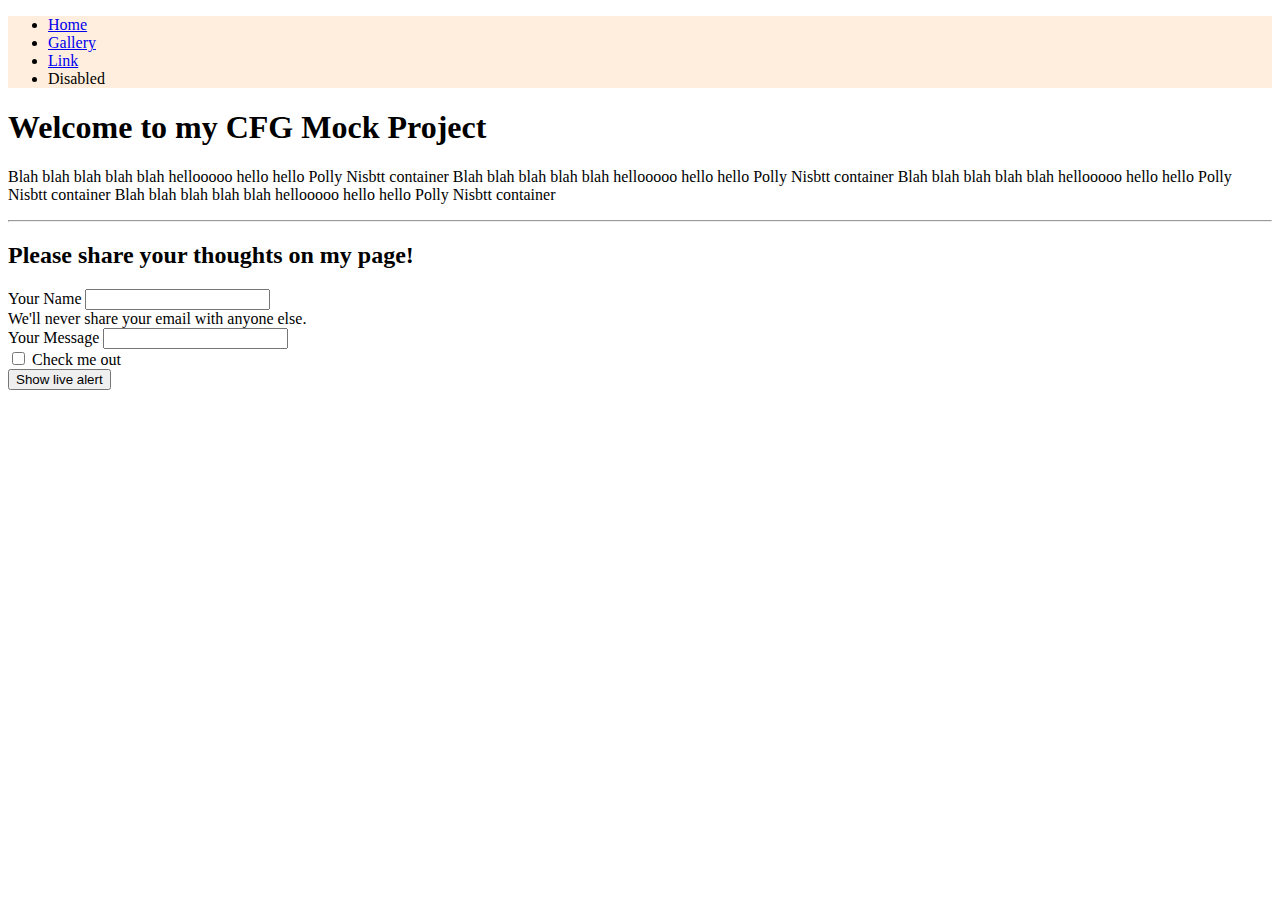
<file: index.html>
<!DOCTYPE html>
<html>
  <head>
    <!-- Stylesheets -->
    <link href="https://cdn.jsdelivr.net/npm/bootstrap@5.1.3/dist/css/bootstrap.min.css" rel="stylesheet" integrity="sha384-1BmE4kWBq78iYhFldvKuhfTAU6auU8tT94WrHftjDbrCEXSU1oBoqyl2QvZ6jIW3" crossorigin="anonymous">
    <link href="./css/styles.css" rel="stylesheet" />

    <title>CFG Example Project</title>
  </head>
  <body>
    <!-- Navigation -->
    <ul class="nav justify-content-center">
      <li class="nav-item">
        <a class="nav-link active" aria-current="page" href="./index.html">Home</a>
      </li>
      <li class="nav-item">
        <a class="nav-link" href="./gallery.html">Gallery</a>
      </li>
      <li class="nav-item">
        <a class="nav-link" href="#">Link</a>
      </li>
      <li class="nav-item">
        <a class="nav-link disabled">Disabled</a>
      </li>
    </ul>

    <main>
      <!-- Main content -->
      <div class="container">
        <!-- Content here -->
        <h1>Welcome to my CFG Mock Project</h1>
        <p>Blah blah blah blah blah hellooooo hello hello Polly Nisbtt container Blah blah blah blah blah hellooooo hello hello Polly Nisbtt container Blah blah blah blah blah hellooooo hello hello Polly Nisbtt container Blah blah blah blah blah hellooooo hello hello Polly Nisbtt container</p>
        <hr>
        <h2>Please share your thoughts on my page!</h2>
        <form>
          <div class="mb-3">
            <label for="exampleInputName1" class="form-label">Your Name</label>
            <input type="email" class="form-control" id="exampleInputEmail1" aria-describedby="emailHelp">
            <div id="emailHelp" class="form-text">We'll never share your email with anyone else.</div>
          </div>
          <div class="mb-3">
            <label for="exampleInputPassword1" class="form-label">Your Message</label>
            <input type="password" class="form-control" id="exampleInputPassword1">
          </div>
          <div class="mb-3 form-check">
            <input type="checkbox" class="form-check-input" id="exampleCheck1">
            <label class="form-check-label" for="exampleCheck1">Check me out</label>
          </div>
          <div id="liveAlertPlaceholder"></div>
            <button type="button" class="btn btn-primary" id="liveAlertBtn">Show live alert</button>
        </form>
      </div>
    </main>

    <footer>
      <!-- Footer content -->
    </footer>

    <!-- Scripts -->
    <script src="https://cdn.jsdelivr.net/npm/bootstrap@5.1.3/dist/js/bootstrap.bundle.min.js" integrity="sha384-ka7Sk0Gln4gmtz2MlQnikT1wXgYsOg+OMhuP+IlRH9sENBO0LRn5q+8nbTov4+1p" crossorigin="anonymous"></script>
    <script src="./js/scripts.js"></script>

  </body>
  
</html>
</file>
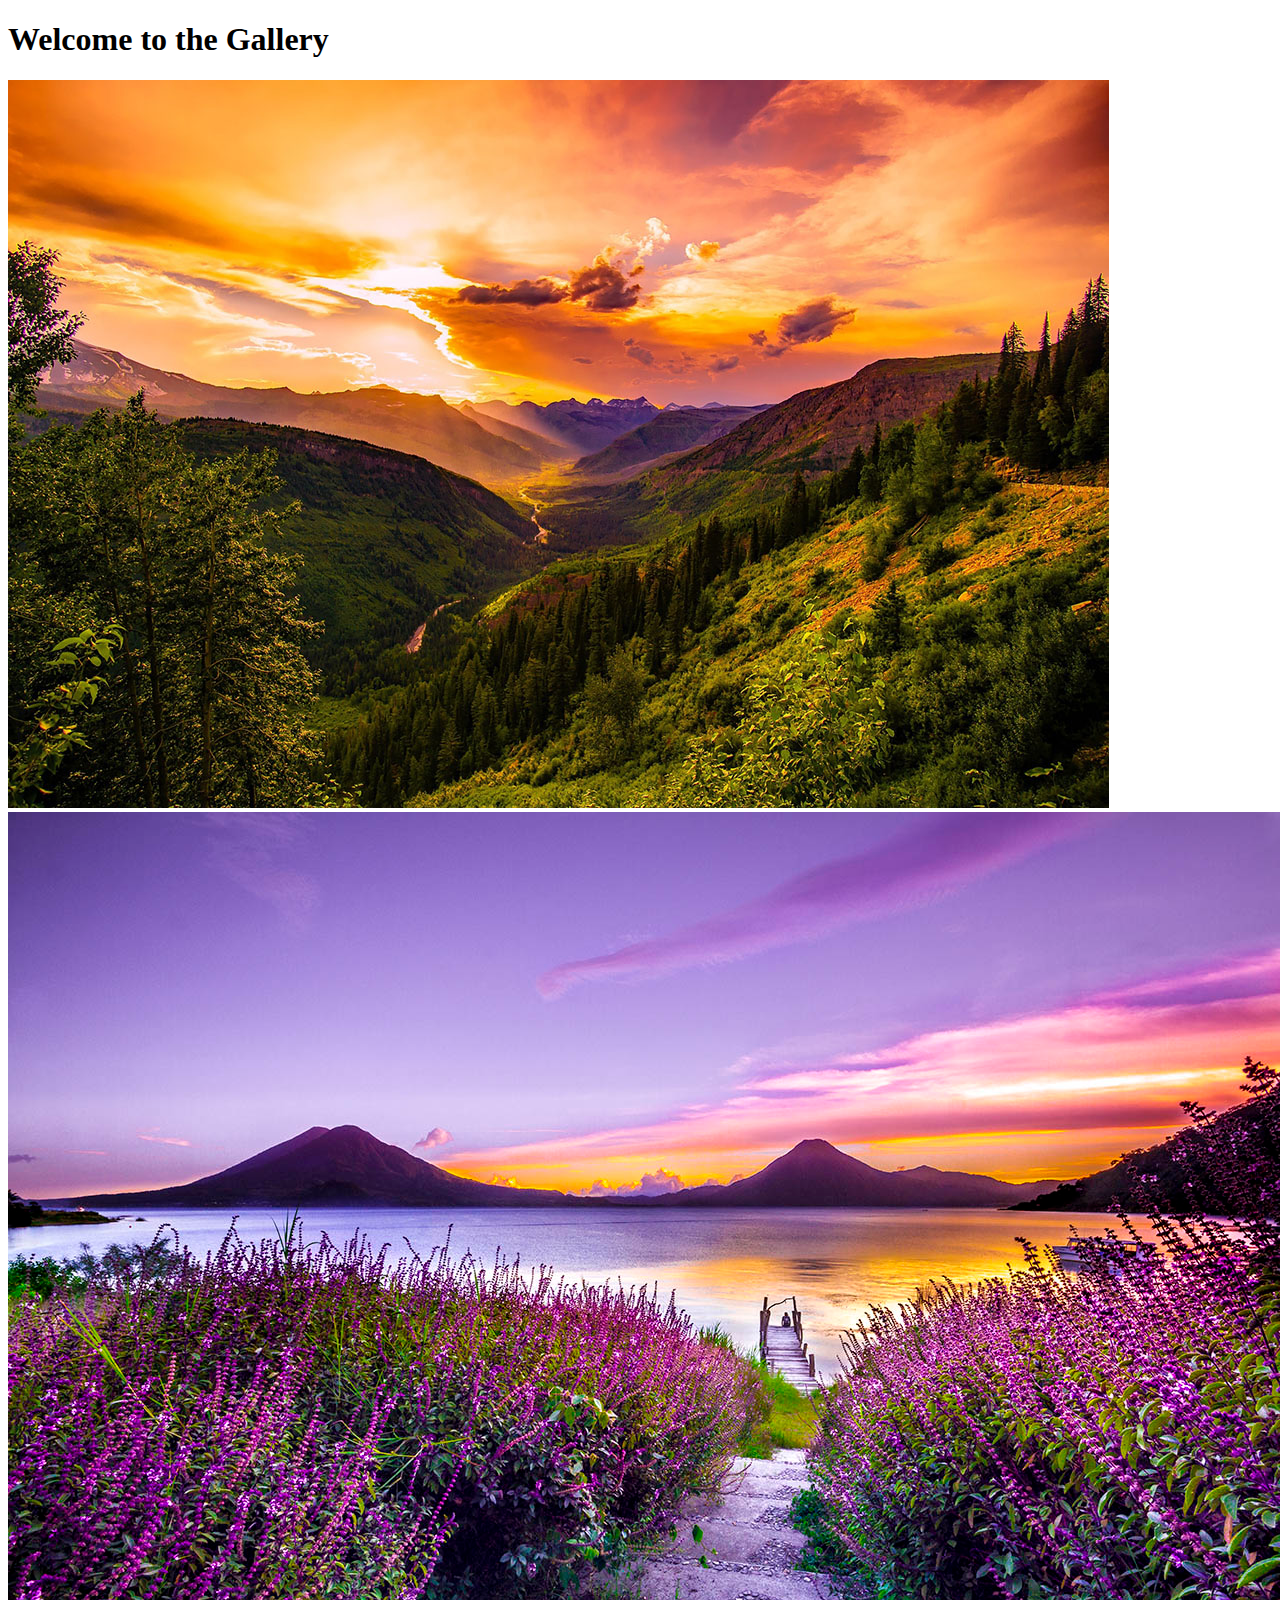
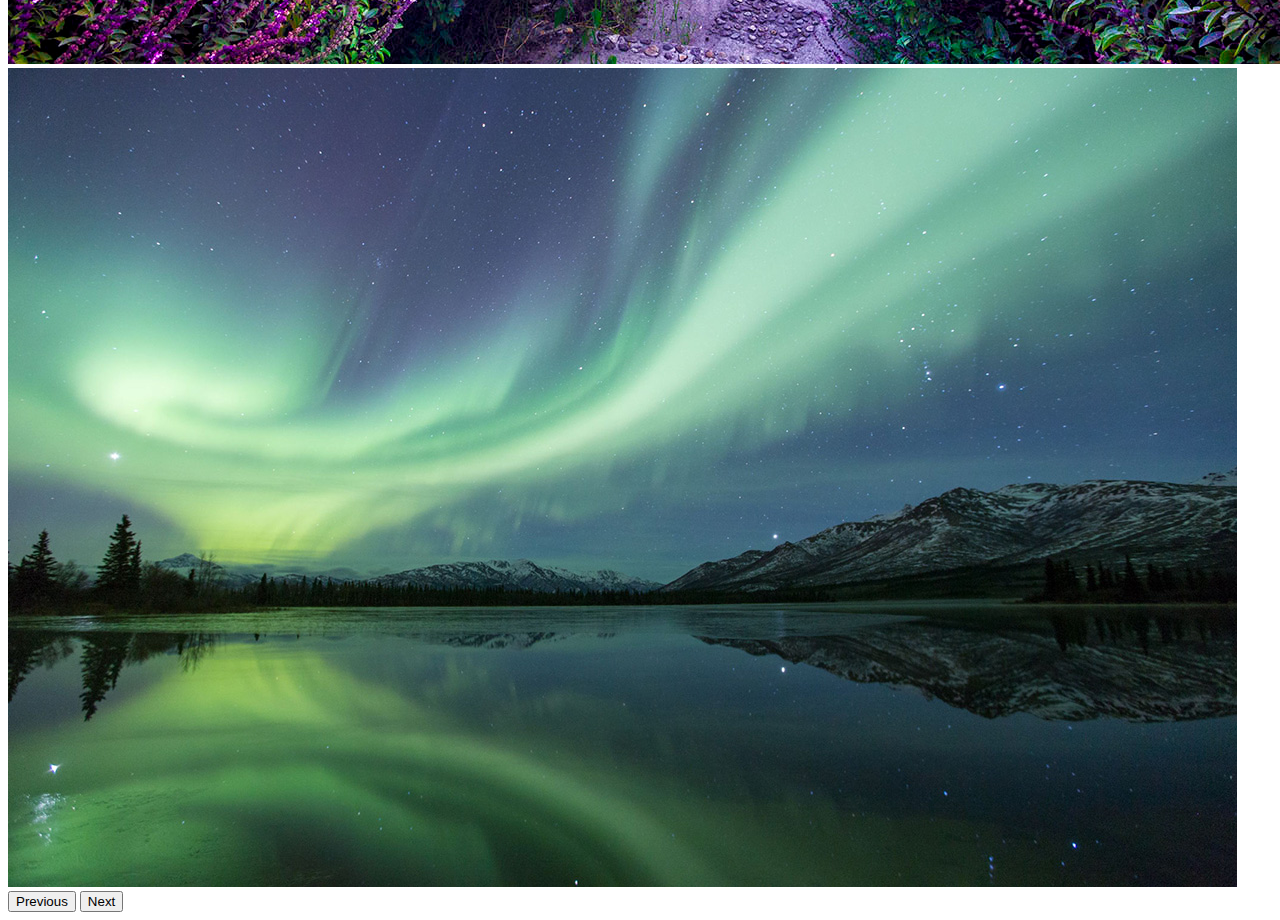
<file: gallery.html>
<!DOCTYPE html>
<html>
  <head>
    <!-- Stylesheets -->
  <!-- Stylesheets -->
  <link href="https://cdn.jsdelivr.net/npm/bootstrap@5.1.3/dist/css/bootstrap.min.css" rel="stylesheet" integrity="sha384-1BmE4kWBq78iYhFldvKuhfTAU6auU8tT94WrHftjDbrCEXSU1oBoqyl2QvZ6jIW3" crossorigin="anonymous">
  <link href="./css/styles.css" rel="stylesheet" />

  </head>
  <body>
    <!-- Navigation -->

    <main>
      <h1>Welcome to the Gallery</h1>
      <!-- Carousel -->
      <div id="carouselExampleControls" class="carousel slide" data-bs-ride="carousel">
        <div class="carousel-inner">
          <div class="carousel-item active">
            <img src="./images/clouds-cloudy-conifers.jpg" class="d-block w-100" alt="Clouds">
          </div>
          <div class="carousel-item">
            <img src="./images/lavendar-landscape.jpg" class="d-block w-100" alt="Lavender">
          </div>
          <div class="carousel-item">
            <img src="./images/nat-geo-epic.jpg" class="d-block w-100" alt="Geo">
          </div>
        </div>
        <button class="carousel-control-prev" type="button" data-bs-target="#carouselExampleControls" data-bs-slide="prev">
          <span class="carousel-control-prev-icon" aria-hidden="true"></span>
          <span class="visually-hidden">Previous</span>
        </button>
        <button class="carousel-control-next" type="button" data-bs-target="#carouselExampleControls" data-bs-slide="next">
          <span class="carousel-control-next-icon" aria-hidden="true"></span>
          <span class="visually-hidden">Next</span>
        </button>
      </div>

    </main>

    <footer>
      <!-- Footer content -->
    </footer>

    <!-- Scripts -->
    <script src="https://cdn.jsdelivr.net/npm/bootstrap@5.1.3/dist/js/bootstrap.bundle.min.js" integrity="sha384-ka7Sk0Gln4gmtz2MlQnikT1wXgYsOg+OMhuP+IlRH9sENBO0LRn5q+8nbTov4+1p" crossorigin="anonymous"></script>
    <script src="./js/scripts.js"></script>

  </body>
  
</html>
</file>
<file: css/styles.css>
.nav {
    background-color: rgba(255, 128, 0, 0.133);
}

.container {
    font-family: Georgia, 'Times New Roman', Times, serif;
}
</file>
